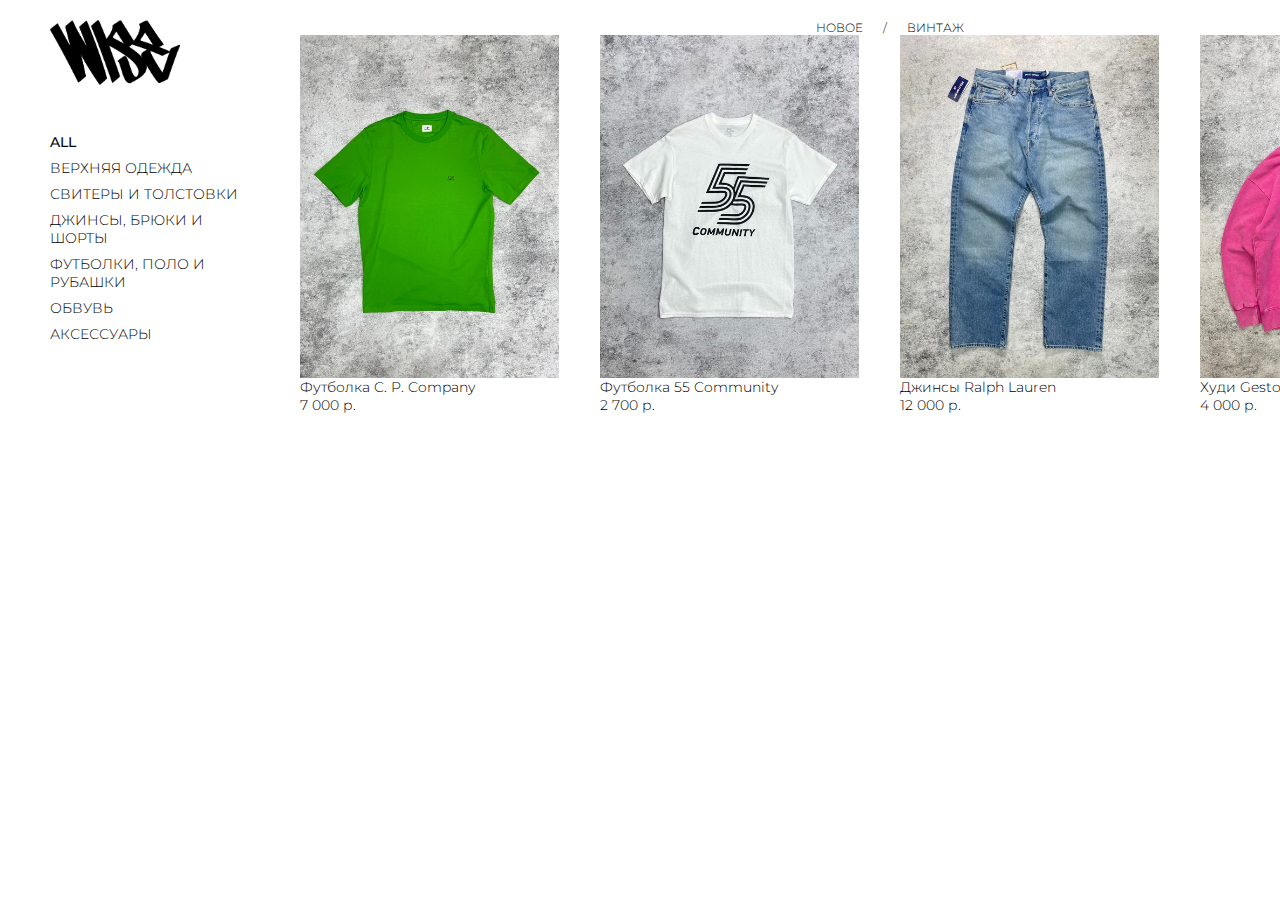
<file: shop.html>
<!DOCTYPE html>
<html lang="en">
  <head>
    <meta charset="UTF-8" />
    <meta name="viewport" content="width=device-width, initial-scale=1.0" />
    <title>wise market</title>
    <link
      href="https://fonts.googleapis.com/css2?family=Montserrat:ital,wght@0,100..900;1,100..900&display=swap"
      rel="stylesheet"
    />
    <link rel="stylesheet" href="./css/shop.css" />
  </head>
  <body>
    <div class="modal">
      <div class="modal__wrapper">
        <section class="nav">
          <a href="./index.html" class="nav__logo">
            <img src="./img/logo/logo-black.png" alt="" class="nav__logo" />
          </a>
          <a href="./shop.html" class="nav__back">
            <img src="./img/logo/back.png" alt="" class="nav__back" />
          </a>
        </section>
        <section class="product">
          <div class="product__slider">
            <img
              src="./img/shop/cp t-shirt.jpg"
              alt=""
              class="product__slider-img"
            />
          </div>
          <ul class="product__list">
            <li class="product__list-item">
              <h1 class="product__list-title">Футболка C.P. Company</h1>
            </li>
            <li class="product__list-item">
              <p class="product__list-size">М</p>
            </li>
            <li class="product__list-item">
              <p class="product__list-price">7 000 р.</p>
            </li>
          </ul>
          <a
            href="https://vk.com/wise_market"
            target="_blank"
            class="product__sell"
          >
            КУПИТЬ
          </a>
        </section>
      </div>
    </div>
    <main class="shop">
      <ul class="shop__nav">
        <a href="./index.html" class="shop__nav-logo">
          <img src="./img/logo/logo-black.png" alt="" class="shop__nav-logo" />
        </a>
        <nav class="shop__nav-item">
          <a href="#" class="shop__nav-link shop__nav-link-all">ALL</a>
        </nav>
        <nav class="shop__nav-item">
          <a href="#" class="shop__nav-link">ВЕРХНЯЯ ОДЕЖДА</a>
        </nav>
        <nav class="shop__nav-item">
          <a href="#" class="shop__nav-link">СВИТЕРЫ И ТОЛСТОВКИ</a>
        </nav>
        <nav class="shop__nav-item">
          <a href="#" class="shop__nav-link">ДЖИНСЫ, БРЮКИ И ШОРТЫ</a>
        </nav>
        <nav class="shop__nav-item">
          <a href="#" class="shop__nav-link">ФУТБОЛКИ, ПОЛО И РУБАШКИ</a>
        </nav>
        <nav class="shop__nav-item">
          <a href="#" class="shop__nav-link">ОБВУВЬ</a>
        </nav>
        <nav class="shop__nav-item">
          <a href="#" class="shop__nav-link">АКСЕССУАРЫ</a>
        </nav>
      </ul>
      <div class="shop__gallery">
        <ul class="shop__gallery-nav">
          <li class="shop__gallery-nav-item">
            <a href="#" class="shop__gallery-nav-link"> НОВОЕ </a>
          </li>

          <li class="shop__gallery-nav-item">
            <span>/</span>
          </li>

          <li class="shop__gallery-nav-item">
            <a href="#" class="shop__gallery-nav-link"> ВИНТАЖ </a>
          </li>
        </ul>
        <div class="shop__gallery-wrapper">
          <shop-card
            image="./img/shop/cp t-shirt.jpg"
            name="Футболка C. P. Company"
            price="7 000 р."
          ></shop-card>

          <shop-card
            image="./img/shop/t-s 55 black.jpg"
            name="Футболка 55 Community"
            price="2 700 р."
          ></shop-card>

          <shop-card
            image="./img/shop/polo-sport-rl.jpg"
            name="Джинсы Ralph Lauren"
            price="12 000 р."
          ></shop-card>

          <shop-card
            image="./img/shop/hood gestog.jpg"
            name="Худи Gestog"
            price="4 000 р."
          ></shop-card>
        </div>
      </div>
    </main>
    <script src="./js/shop.js"></script>
  </body>
</html>
</file>
<file: css/shop.css>
/* Reset and base styles  */
@import url("https://fonts.googleapis.com/css2?family=Montserrat:ital,wght@0,100..900;1,100..900&display=swap");
* {
  padding: 0px;
  margin: 0px;
  border: none;
}

*,
*::before,
*::after {
  box-sizing: border-box;
}

/* Links */
a,
a:link,
a:visited {
  text-decoration: none;
}

a:hover {
  text-decoration: none;
}

/* Common */
aside,
nav,
footer,
header,
section,
main {
  display: block;
}

h1,
h2,
h3,
h4,
h5,
h6,
p {
  font-size: inherit;
  font-weight: inherit;
}

ul,
ul li {
  list-style: none;
}

img {
  vertical-align: top;
}

img,
svg {
  max-width: 100%;
  height: auto;
}

address {
  font-style: normal;
}

/* Form */
input,
textarea,
button,
select {
  font-family: inherit;
  font-size: inherit;
  color: inherit;
  background-color: transparent;
}

input::-ms-clear {
  display: none;
}

button,
input[type=submit] {
  display: inline-block;
  box-shadow: none;
  background-color: transparent;
  background: none;
  cursor: pointer;
}

input:focus,
input:active,
button:focus,
button:active {
  outline: none;
}

button::-moz-focus-inner {
  padding: 0;
  border: 0;
}

label {
  cursor: pointer;
}

legend {
  display: block;
}

html,
body {
  font-family: "Montserrat", sans-serif;
  color: black;
}

a {
  color: black;
}

.container {
  position: relative;
  height: 100%;
  width: 100%;
  max-width: 1785px;
  margin: 0 auto;
}

.modal {
  position: fixed;
  top: 0;
  left: 0;
  height: 100vh;
  width: 100vw;
  background-color: white;
  display: none;
}
.modal__wrapper {
  height: 100vh;
  padding: 20px 50px;
  display: flex;
  flex-direction: column;
  align-items: center;
}
@media only screen and (max-width: 767px) {
  .modal__wrapper {
    padding: 10px 20px;
  }
}

.shop {
  color: black;
  width: 100%;
  min-height: 400px;
  display: flex;
  gap: 50px;
  padding: 20px 50px;
  font-size: 14px;
  font-weight: 300;
}
@media only screen and (max-width: 767px) {
  .shop {
    padding: 10px 5px;
  }
}
.shop__nav {
  min-width: 200px;
  display: flex;
  flex-direction: column;
  gap: 8px;
}
.shop__nav-logo {
  width: 130px;
  margin-bottom: 20px;
}
.shop__nav-item {
  width: 100%;
}
.shop__nav-link {
  color: black;
}
.shop__nav-link:hover {
  color: #ff7c03;
}
.shop__nav-link-all {
  font-weight: 500;
}
.shop__gallery {
  display: flex;
  flex-direction: column;
  align-items: center;
}
.shop__gallery-wrapper {
  display: grid;
  grid-template-columns: repeat(4, 280px);
  gap: 20px;
}
@media only screen and (max-width: 767px) {
  .shop__gallery-wrapper {
    grid-template-columns: repeat(2, 170px);
    grid-auto-rows: 280px;
    gap: 5px;
    padding-top: 10px;
  }
}
.shop__gallery-nav {
  display: flex;
  gap: 20px;
  font-size: 12px;
}
@media only screen and (max-width: 767px) {
  .shop__gallery-nav {
    font-size: 10px;
    padding: 5px 0;
  }
}
.shop__gallery-nav-link {
  color: black;
}
.shop a:hover {
  color: #ff7c03;
}

.nav {
  width: 100%;
  display: flex;
  align-items: center;
  justify-content: space-between;
}
.nav__logo {
  width: 130px;
}
@media only screen and (max-width: 767px) {
  .nav__logo {
    width: 70px;
  }
}
.nav__back {
  height: 30px;
  width: 30px;
}
@media only screen and (max-width: 767px) {
  .nav__back {
    height: 20px;
    width: 20px;
  }
}

.product {
  padding-top: 20px;
  display: flex;
  flex-direction: column;
  justify-content: center;
  align-items: center;
  gap: 20px;
  width: 100%;
  height: 100%;
}
@media only screen and (max-width: 767px) {
  .product {
    gap: 10px;
    padding-top: 0;
  }
}
.product__slider {
  width: 400px;
}
@media only screen and (max-width: 767px) {
  .product__slider {
    width: 280px;
  }
}
.product__list {
  display: grid;
  gap: 5px;
  text-align: center;
}
@media only screen and (max-width: 767px) {
  .product__list {
    gap: 5px;
  }
}
.product__list-title {
  text-transform: uppercase;
  font-weight: 500;
}
@media only screen and (max-width: 767px) {
  .product__list-title {
    font-weight: 400;
    font-size: 15px;
  }
}
.product__list-price {
  font-weight: 300;
}
@media only screen and (max-width: 767px) {
  .product__list-price {
    font-weight: 300;
    font-size: 15px;
  }
}
.product__list-size {
  font-weight: 300;
}
@media only screen and (max-width: 767px) {
  .product__list-size {
    font-weight: 300;
    font-size: 15px;
  }
}
.product__sell {
  padding: 10px 30px;
  background-color: #111;
  color: white;
}
.product__sell:active, .product__sell:hover {
  background-color: #ff7c03;
  color: #111;
}
@media only screen and (max-width: 767px) {
  .product__sell {
    padding: 6px 16px;
    font-size: 15px;
  }
}
</file>
